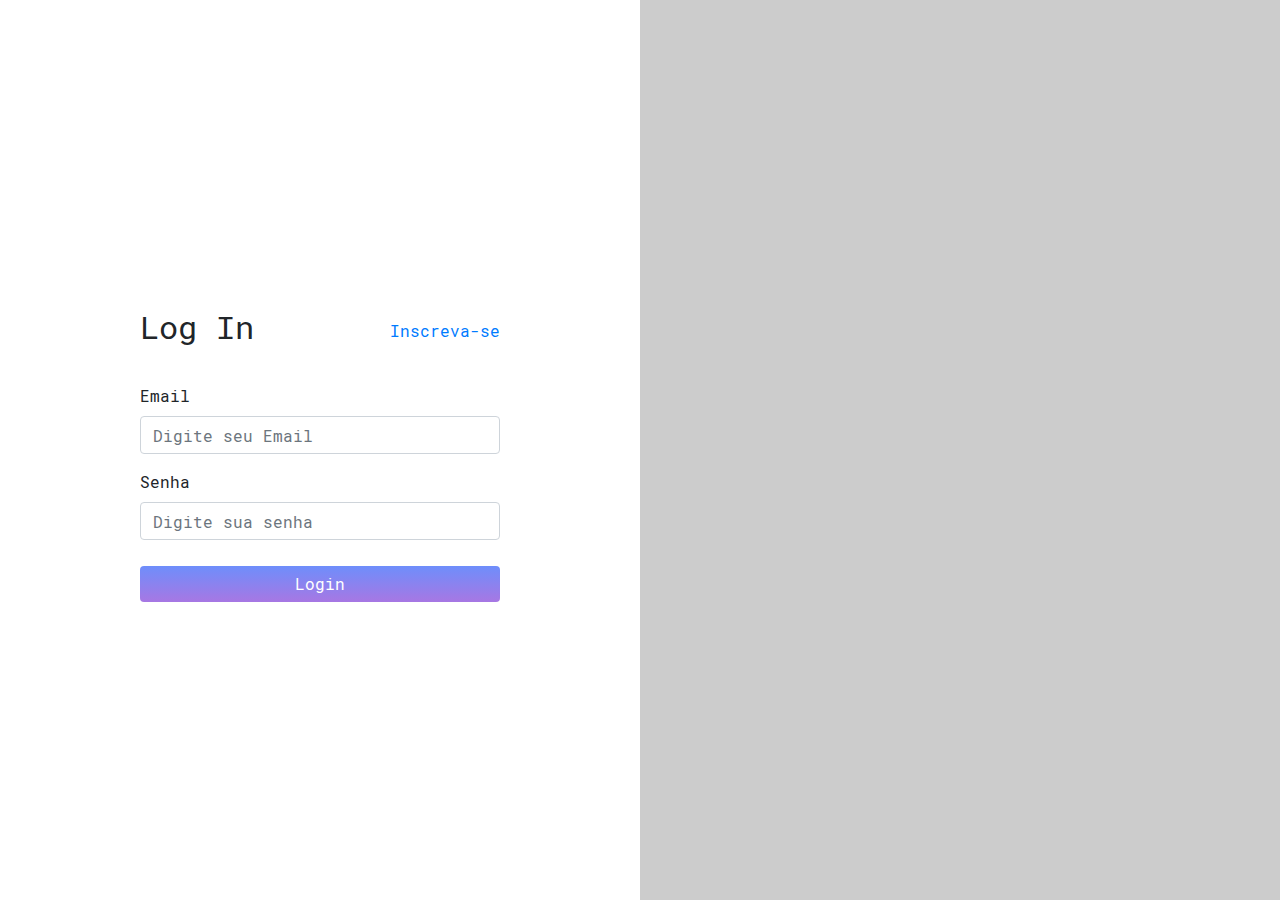
<file: index.html>
<!DOCTYPE html>
<html lang="pt-br">
<head>
    <meta charset="UTF-8">
    <meta name="viewport" content="width=device-width, initial-scale=1.0">
    <link rel="stylesheet" href="css/all.css">
    <link rel="stylesheet" href="plugins/bootstrap/css/bootstrap.min.css">
    <link rel="stylesheet" href="plugins/fontaweosome/css/all.min.css">
    <title>DASHBOARD</title>
</head>
<body>
    <div class="login">
        <div class="login-form">
            <div class="login-form-wrapper">
                <div class="login-title">
                    <h2>Log In</h2>
                    <a href="views/registrer.html">Inscreva-se</a>
                </div>
                <form>
                    <div class="form-group">
                      <label for="email">Email</label>
                      <input type="email" class="form-control" id="email" aria-describedby="emailHelp" placeholder="Digite seu Email">
                      
                    </div>
                    <div class="form-group">
                      <label for="senha">Senha</label>
                      <input type="password" class="form-control" id="senha" placeholder="Digite sua senha ">
                    </div>
                    <div class="form-group form-check">
                      
                      
                    </div>
                    <button type="button" class="btn">Login</button>
                  </form>
            </div>
           
        </div>
        <div class="banner-login">
                  
                
        </div>
    </div>
<script src="plugins/bootstrap/js/bootstrap.min.js"></script>
<script src="plugins/fontaweosome/js/all.min.js"></script>
<script>
    let button = document.querySelector('form button.btn')
    button.addEventListener("click", ()=>{
        location.href = "views/dashboard.html"
      
    })

</script>
</body>
</html>
</file>
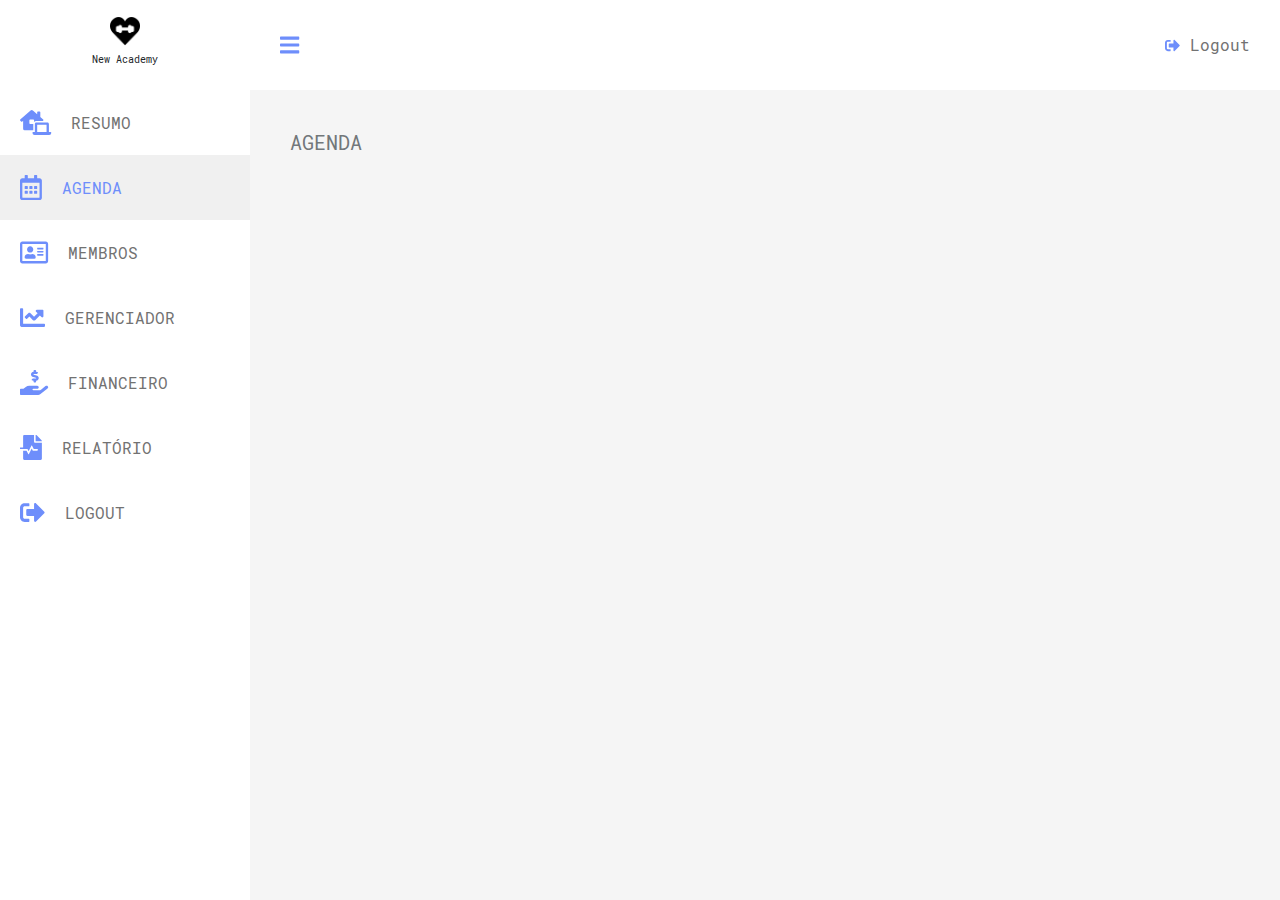
<file: views/agenda.html>
<!DOCTYPE html>
<html lang="pt-br">
<head>
    <meta charset="UTF-8">
    <meta name="viewport" content="width=device-width, initial-scale=1.0">
    <link rel="stylesheet" href="../css/all.css">
    <link rel="stylesheet" href="../plugins/bootstrap/css/bootstrap.min.css">
    <link rel="stylesheet" href="../plugins/fontaweosome/css/all.min.css">
    <title>DASHBOARD</title>
</head>
<body>
<div class="flex-dashboard">
       
    <sidebar id="sidebar">
        <div class="sidebar-title">
            <img src="../imagem/core.png" alt="">
            <h2>New Academy</h2>
        </div>
        <div class="menu">
            <ul>
                <li>
                    <i class="fas fa-laptop-house"></i>
                    <a href="dashboard.html"> Resumo</a>
                </li>
                <li class="selected">
                    <i class="far fa-calendar-alt"></i>
                    <a href="agenda.html"> Agenda</a>
                </li>
                
                <li class="nav-item dropdown">
                    <i class="far fa-address-card"></i>
                    <a href="membros.html"> Membros</a>
                </li>
                
                <li>
                    <i class="fas fa-chart-line"></i>
                    <a href="gerenciador.html"> Gerenciador</a>
                </li>
                
                <li>
                    <i class="fas fa-hand-holding-usd"></i>
                    <a href="financeiro.html"> Financeiro</a>
                </li>
                
                <li>
                    <i class="fas fa-file-medical-alt"></i>
                    <a href="relatorio.html"> Relatório</a>
                </li>

                <li class="sidebar_logout">
                    <i class="fas fa-sign-out-alt"></i>
                    <a href="../index.html"> Logout</a>

                </li>

            </ul>
        </div>
    </sidebar>
    <main  id="mainContent">
        <header>
            <i id="iconMenu" onclick="responsiveSidebar()" class="fas fa-bars"></i>
           
            <a href="../index.html"><i class="fas fa-sign-out-alt"></i> Logout</a>
        </header>
        <div class="main-content">
            <div class="main-content-title">
                <h2>Agenda</h2>
            </div>
            <div class="panel-row">
                         
            </div>
            <div class="content" id="ajax-content">
               

            </div>              
        </div> 
    </main>
    
</div>
<script src="../plugins/bootstrap/js/bootstrap.min.js"></script>
<script src="../plugins/fontaweosome/js/all.min.js"></script>
<script src="../js/menu.js"></script>
</body>
</html>
</file>
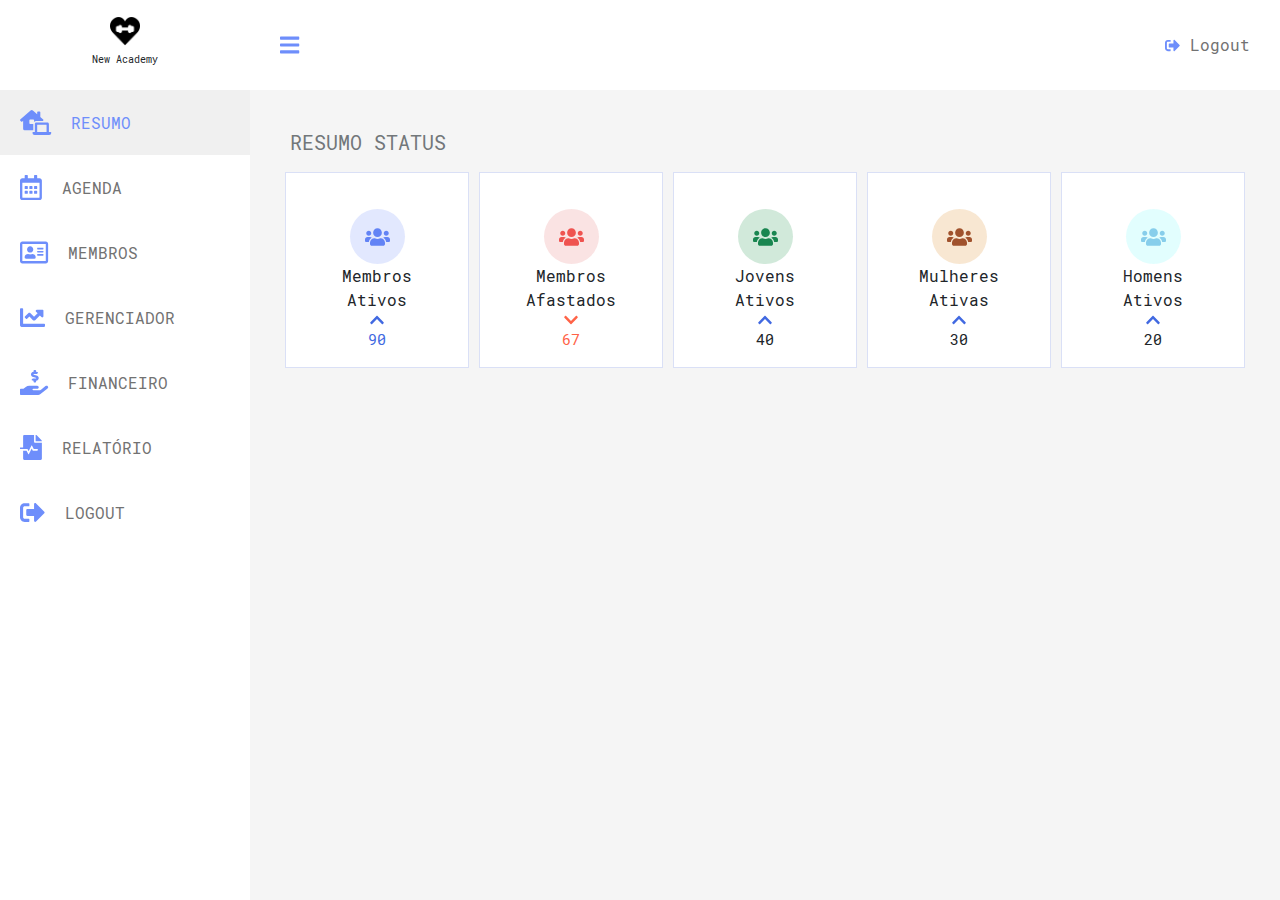
<file: views/dashboard.html>
<!DOCTYPE html>
<html lang="pt-br">
<head>
    <meta charset="UTF-8">
    <meta name="viewport" content="width=device-width, initial-scale=1.0">
    <link rel="stylesheet" href="../css/all.css">
    <link rel="stylesheet" href="../plugins/bootstrap/css/bootstrap.min.css">
    <link rel="stylesheet" href="../plugins/fontaweosome/css/all.min.css">
    <title>DASHBOARD</title>
</head>
<body>
<div class="flex-dashboard">
       
    <sidebar id="sidebar">
        <div class="sidebar-title">
            <img src="../imagem/core.png" alt="">
            <h2>New Academy</h2>
        </div>
        <div class="menu">
            <ul>
                <li class="selected">
                    <i class="fas fa-laptop-house"></i>
                    <a href="dashboard.html"> Resumo</a>
                </li>
                <li>
                    <i class="far fa-calendar-alt"></i>
                    <a href="agenda.html"> Agenda</a>
                </li>
                
                <li class="nav-item dropdown">
                    <i class="far fa-address-card"></i>
                    <a href="membros.html"> Membros</a>
                </li>
                
                <li>
                    <i class="fas fa-chart-line"></i>
                    <a href="gerenciador.html"> Gerenciador</a>
                </li>
                
                <li>
                    <i class="fas fa-hand-holding-usd"></i>
                    <a href="financeiro.html"> Financeiro</a>
                </li>
                
                <li>
                    <i class="fas fa-file-medical-alt"></i>
                    <a href="relatorio.html"> Relatório</a>
                </li>

                <li class="sidebar_logout">
                    <i class="fas fa-sign-out-alt"></i>
                    <a href="../index.html"> Logout</a>

                </li>

            </ul>
        </div>
    </sidebar>
    <main id="mainContent">
        <header>
            <i id="iconMenu" onclick="responsiveSidebar()" class="fas fa-bars"></i>
            <a href="../index.html"><i class="fas fa-sign-out-alt"></i> Logout</a>
        </header>
        <div class="main-content">
            <div class="main-content-title">
                <h2> Resumo Status</h2>
            </div>
            <div class="dashboard-content">
                <div class="dashboard-flex-parent">
                    <div class="dashboard-box">
                        <div class="dashboard-box-wrapper">
                            <div class="box-icon box-membro">
                                <i class="fas fa-users"></i>
                            </div>
                            <div class="value">Membros<br>Ativos</div>
                            <i class="fas fa-chevron-up "></i>
                            <div class="type ativos">90</div>

                        </div>
                    </div>
                    <div class="dashboard-box">
                        <div class="dashboard-box-wrapper">
                            <div class="box-icon box-afastados">
                                <i class="fas fa-users"></i>
                            </div>
                            <div class="value">Membros <br> Afastados</div>
                            <i class="fas fa-chevron-down"></i>
                            <div class="type afastado">67</div>

                        </div>
                    </div>
                    <div class="dashboard-box">
                        <div class="dashboard-box-wrapper">
                            <div class="box-icon box-jovens">
                                <i class="fas fa-users"></i>
                            </div>
                            <div class="value">Jovens <br> Ativos </div>
                            <i class="fas fa-chevron-up "></i>
                            <div class="type">40</div>

                        </div>
                    </div>
                    <div class="dashboard-box">
                        <div class="dashboard-box-wrapper">
                            <div class="box-icon box-mulheres">
                                <i class="fas fa-users"></i>
                            </div>
                            <div class="value">Mulheres <br> Ativas </div>
                            <i class="fas fa-chevron-up "></i>
                            <div class="type">30</div>

                        </div>
                    </div>
                    <div class="dashboard-box">
                        <div class="dashboard-box-wrapper">
                            <div class="box-icon box-homens">
                                <i class="fas fa-users"></i>
                            </div>
                            <div class="value">Homens <br>Ativos </div>
                            <i class="fas fa-chevron-up "></i>
                            <div class="type">20</div>

                        </div>
                    </div>
                    
                </div>
            </div>
            
        </div> 

    
    </main>
    
</div>

<script src="../plugins/bootstrap/js/bootstrap.min.js"></script>
<script src="../plugins/fontaweosome/js/all.min.js"></script>
<script src="../js/menu.js"></script>
</body>
</html>
</file>
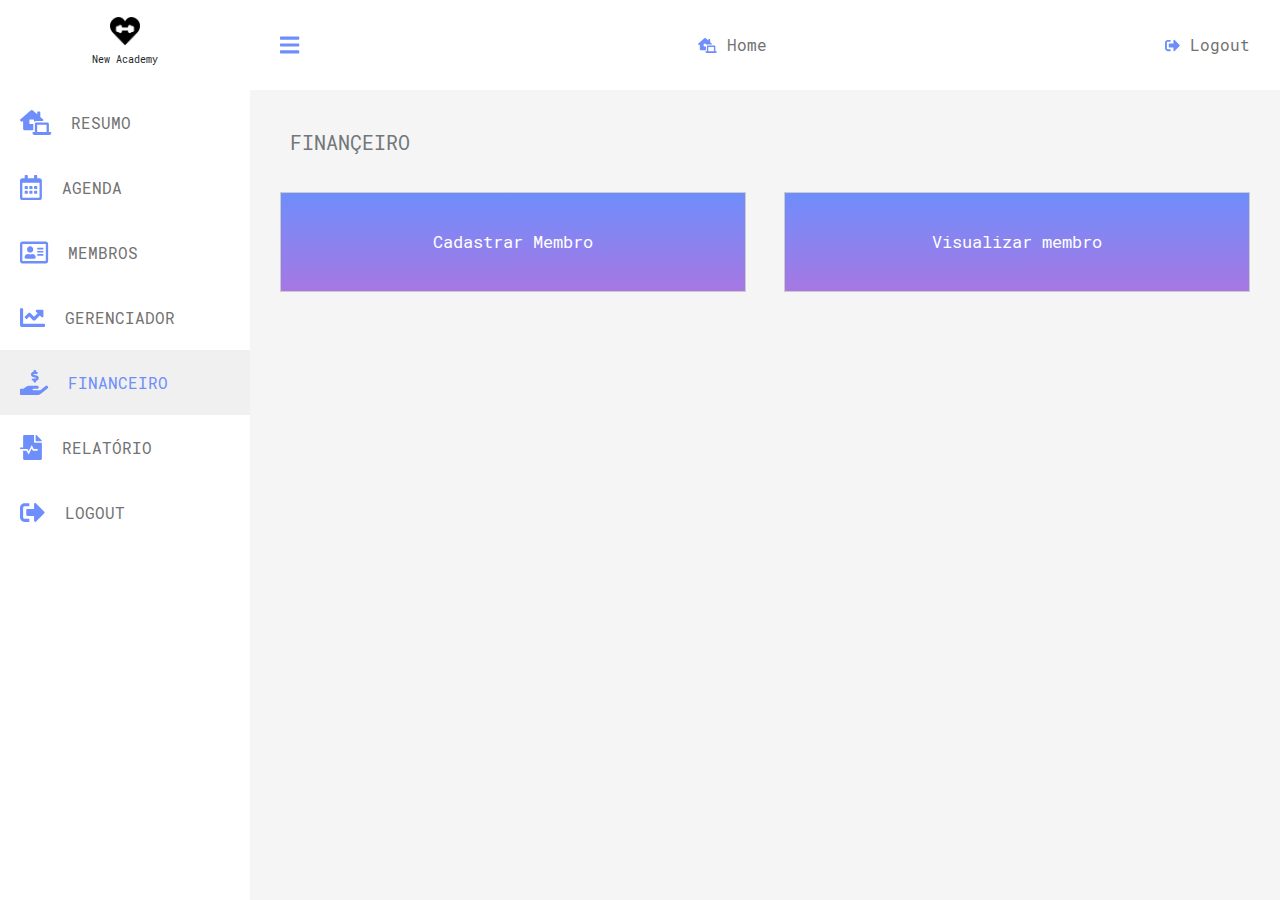
<file: views/financeiro.html>
<!DOCTYPE html>
<html lang="pt-br">
<head>
    <meta charset="UTF-8">
    <meta name="viewport" content="width=device-width, initial-scale=1.0">
    <link rel="stylesheet" href="../css/all.css">
    <link rel="stylesheet" href="../plugins/bootstrap/css/bootstrap.min.css">
    <link rel="stylesheet" href="../plugins/fontaweosome/css/all.min.css">
    <title>DASHBOARD</title>
</head>
<body>
<div class="flex-dashboard">
       
    <sidebar id="sidebar">
        <div class="sidebar-title">
            <img src="../imagem/core.png" alt="">
            <h2>New Academy</h2>
        </div>
        <div class="menu">
            <ul>
                <li>
                    <i class="fas fa-laptop-house"></i>
                    <a href="dashboard.html"> Resumo</a>
                </li>
                <li>
                    <i class="far fa-calendar-alt"></i>
                    <a href="agenda.html"> Agenda</a>
                </li>
                
                <li class="nav-item dropdown">
                    <i class="far fa-address-card"></i>
                    <a href="membros.html"> Membros</a>
                </li>
                
                <li>
                    <i class="fas fa-chart-line"></i>
                    <a href="gerenciador.html"> Gerenciador</a>
                </li>
                
                <li class="selected">
                    <i class="fas fa-hand-holding-usd"></i>
                    <a href="financeiro.html"> Financeiro</a>
                </li>
                
                <li>
                    <i class="fas fa-file-medical-alt"></i>
                    <a href="relatorio.html"> Relatório</a>
                </li>

                <li class="sidebar_logout">
                    <i class="fas fa-sign-out-alt"></i>
                    <a href="../index.html"> Logout</a>

                </li>

            </ul>
        </div>
    </sidebar>
    <main  id="mainContent">
        <header>
            <i id="iconMenu" onclick="responsiveSidebar()" class="fas fa-bars"></i>
            <a href="dashboard.html"><i class="fas fa-laptop-house"></i> Home</a>
            <a href="../index.html"><i class="fas fa-sign-out-alt"></i> Logout</a>
        </header>
        <div class="main-content">
            <div class="main-content-title">
                <h2>Finançeiro</h2>
            </div>
            <div class="panel-row">
                
                <button class="panel panel-50" a-view="cadastrarPeso" onclick="fetchContent(this)" a-folder="peso">Cadastrar Membro</button>
                <button class="panel panel-50"  a-view="vizualizarPeso" onclick="fetchContent(this)" a-folder="peso">Visualizar membro</button>          
            </div>
            <div class="content" id="ajax-content">
               

            </div>              
        </div> 
    </main>
    
</div>
<script src="../plugins/bootstrap/js/bootstrap.min.js"></script>
<script src="../plugins/fontaweosome/js/all.min.js"></script>
<script src="../js/menu.js"></script>
</body>
</html>
</file>
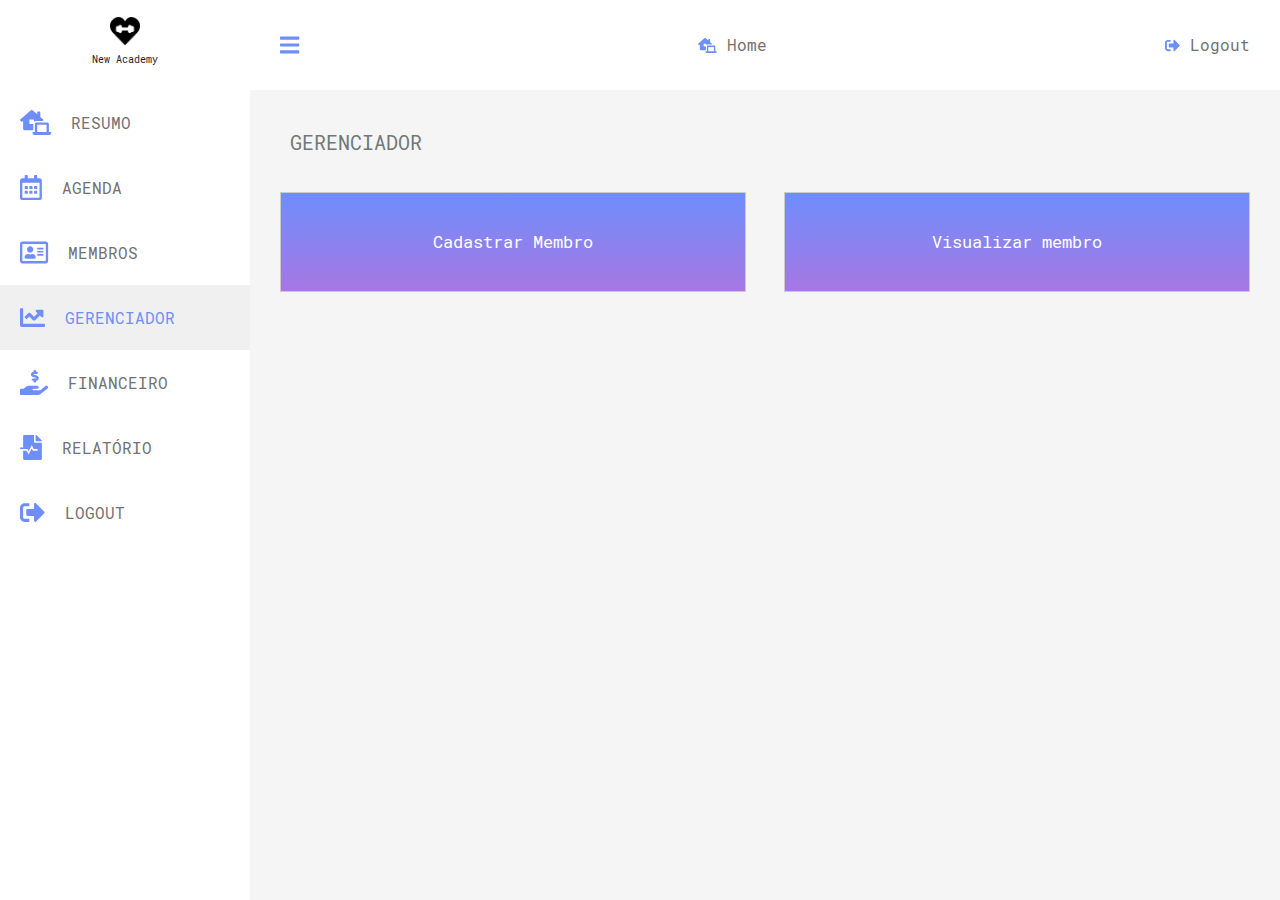
<file: views/gerenciador.html>
<!DOCTYPE html>
<html lang="pt-br">
<head>
    <meta charset="UTF-8">
    <meta name="viewport" content="width=device-width, initial-scale=1.0">
    <link rel="stylesheet" href="../css/all.css">
    <link rel="stylesheet" href="../plugins/bootstrap/css/bootstrap.min.css">
    <link rel="stylesheet" href="../plugins/fontaweosome/css/all.min.css">
    <title>DASHBOARD</title>
</head>
<body>
<div class="flex-dashboard">
       
    <sidebar id="sidebar">
        <div class="sidebar-title">
            <img src="../imagem/core.png" alt="">
            <h2>New Academy</h2>
        </div>
        <div class="menu">
            <ul>
                <li>
                    <i class="fas fa-laptop-house"></i>
                    <a href="dashboard.html"> Resumo</a>
                </li>
                <li>
                    <i class="far fa-calendar-alt"></i>
                    <a href="agenda.html"> Agenda</a>
                </li>
                
                <li class="nav-item dropdown">
                    <i class="far fa-address-card"></i>
                    <a href="membros.html"> Membros</a>
                </li>
                
                <li class="selected">
                    <i class="fas fa-chart-line"></i>
                    <a href="gerenciador.html"> Gerenciador</a>
                </li>
                
                <li>
                    <i class="fas fa-hand-holding-usd"></i>
                    <a href="financeiro.html"> Financeiro</a>
                </li>
                
                <li>
                    <i class="fas fa-file-medical-alt"></i>
                    <a href="relatorio.html"> Relatório</a>
                </li>

                <li class="sidebar_logout">
                    <i class="fas fa-sign-out-alt"></i>
                    <a href="../index.html"> Logout</a>

                </li>

            </ul>
        </div>
    </sidebar>
    <main  id="mainContent">
        <header>
            <i id="iconMenu" onclick="responsiveSidebar()" class="fas fa-bars"></i>
            <a href="dashboard.html"><i class="fas fa-laptop-house"></i> Home</a>
            <a href="../index.html"><i class="fas fa-sign-out-alt"></i> Logout</a>
        </header>
        <div class="main-content">
            <div class="main-content-title">
                <h2>Gerenciador</h2>
            </div>
            <div class="panel-row">
                <button class="panel panel-50" a-view="cadastrarPeso" onclick="fetchContent(this)" a-folder="peso">Cadastrar Membro</button>
                <button class="panel panel-50"  a-view="vizualizarPeso" onclick="fetchContent(this)" a-folder="peso">Visualizar membro</button>          
            </div>
            <div class="content" id="ajax-content">
               

            </div>              
        </div> 
    </main>
    
</div>
<script src="../plugins/bootstrap/js/bootstrap.min.js"></script>
<script src="../plugins/fontaweosome/js/all.min.js"></script>
<script src="../js/menu.js"></script>
</body>
</html>
</file>
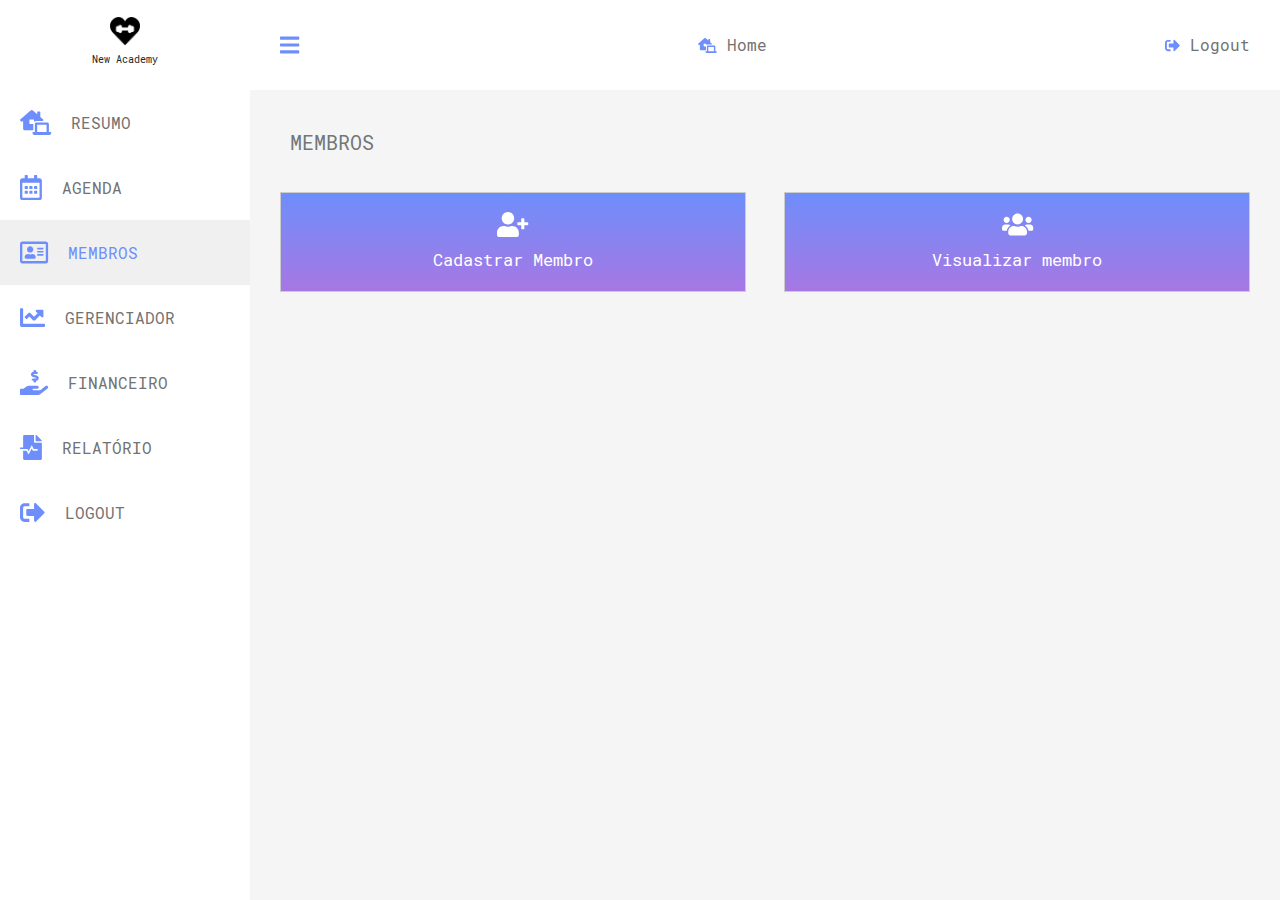
<file: views/membros.html>
<!DOCTYPE html>
<html lang="pt-br">
<head>
    <meta charset="UTF-8">
    <meta name="viewport" content="width=device-width, initial-scale=1.0">
    <link rel="stylesheet" href="../css/all.css">
    <link rel="stylesheet" href="../plugins/bootstrap/css/bootstrap.min.css">
    <link rel="stylesheet" href="../plugins/fontaweosome/css/all.min.css">
    <title>DASHBOARD</title>
</head>
<body>
<div class="flex-dashboard">
       
    <sidebar id="sidebar">
        <div class="sidebar-title">
            <img src="../imagem/core.png" alt="">
            <h2>New Academy</h2>
        </div>
        <div class="menu">
            <ul>
                <li>
                    <i class="fas fa-laptop-house"></i>
                    <a href="dashboard.html"> Resumo</a>
                </li>
                <li>
                    <i class="far fa-calendar-alt"></i>
                    <a href="agenda.html"> Agenda</a>
                </li>
                
                <li class="selected">
                    <i class="far fa-address-card"></i>
                    <a href="membros.html"> Membros</a>
                </li>
                
                <li>
                    <i class="fas fa-chart-line"></i>
                    <a href="gerenciador.html"> Gerenciador</a>
                </li>
                
                <li>
                    <i class="fas fa-hand-holding-usd"></i>
                    <a href="financeiro.html"> Financeiro</a>
                </li>
                
                <li>
                    <i class="fas fa-file-medical-alt"></i>
                    <a href="relatorio.html"> Relatório</a>
                </li>

                <li class="sidebar_logout">
                    <i class="fas fa-sign-out-alt"></i>
                    <a href="../index.html"> Logout</a>

                </li>

            </ul>
        </div>
    </sidebar>
    <main  id="mainContent">
        <header>
            <i id="iconMenu" onclick="responsiveSidebar()" class="fas fa-bars"></i>
            <a href="dashboard.html"><i class="fas fa-laptop-house"></i> Home</a>
            <a href="../index.html"><i class="fas fa-sign-out-alt"></i> Logout</a>
        </header>
        <div class="main-content">
            <div class="main-content-title">
                <h2>Membros</h2>
            </div>
            <div class="panel-row">
                <button class="panel panel-50" a-view="cadastrarPeso" onclick="fetchContent(this)" a-folder="peso">
                    <i class="fas fa-user-plus"></i>
                    Cadastrar Membro
                </button>
                <button class="panel panel-50"  a-view="vizualizarPeso" onclick="fetchContent(this)" a-folder="peso">
                    <i class="fas fa-users"></i>
                    Visualizar membro
                </button>          
            </div>
            <div class="content" id="ajax-content">
               

            </div>              
        </div> 
    </main>
    
</div>
<script src="../plugins/bootstrap/js/bootstrap.min.js"></script>
<script src="../plugins/fontaweosome/js/all.min.js"></script>
<script src="../js/menu.js"></script>
</body>
</html>
</file>
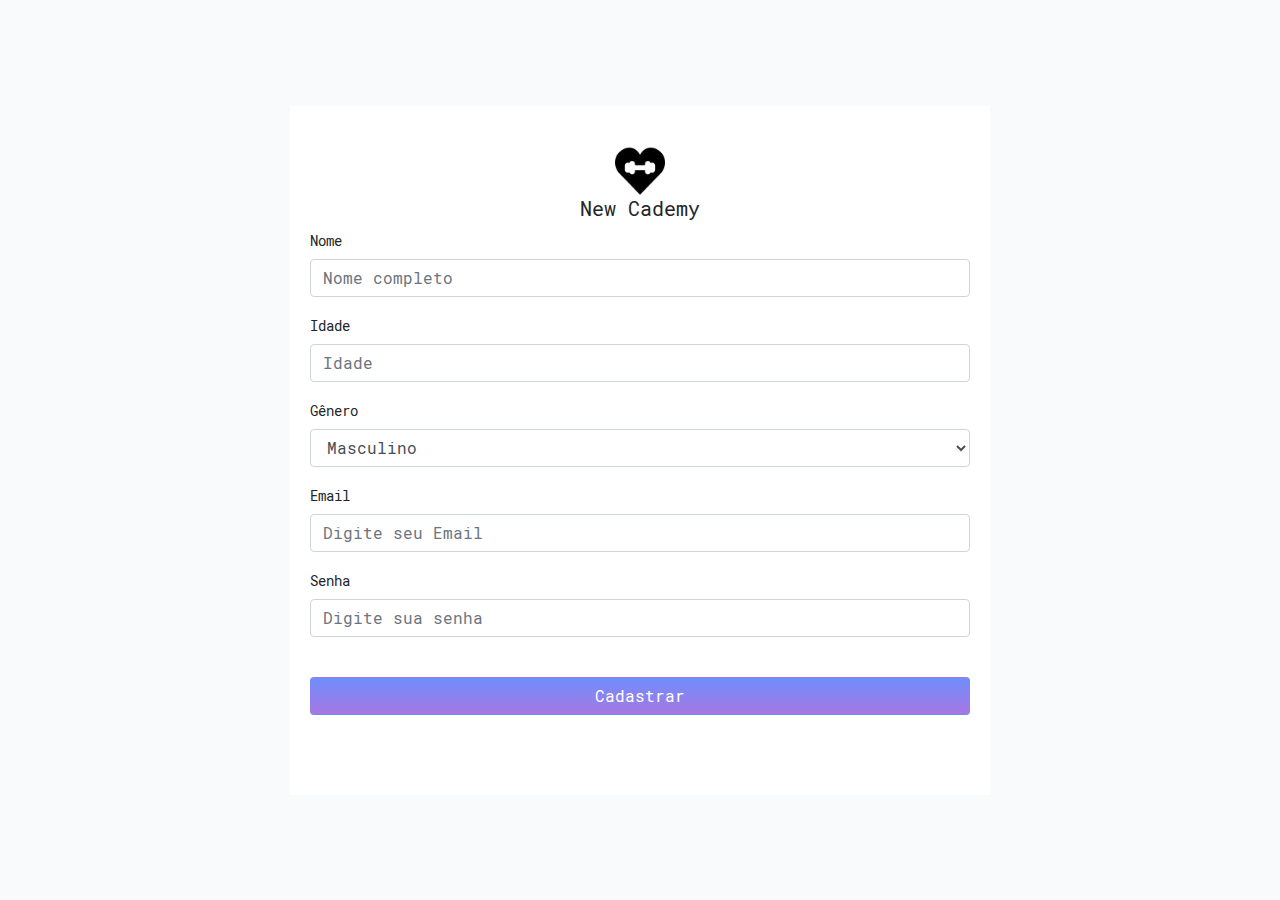
<file: views/registrer.html>
<!DOCTYPE html>
<html lang="pt-br">
<head>
    <meta charset="UTF-8">
    <meta name="viewport" content="width=device-width, initial-scale=1.0">
    <link rel="stylesheet" href="../css/all.css">
    <link rel="stylesheet" href="../plugins/bootstrap/css/bootstrap.min.css">
    <link rel="stylesheet" href="../plugins/fontaweosome/css/all.min.css">
    <title>DASHBOARD</title>
</head>
<body>

    <div class="register-parent">
        <div class="register">
            <div class="register-title">
                <img src="../imagem/core.png" alt="">
                <h2> New Cademy </h2>
            </div>
            <form>
                <div class="form-group">
                  <label for="exampleInputEmail1">Nome</label>
                  <input type="text" class="form-control" id="name" placeholder="Nome completo">
                </div>
                <div class="form-group">
                  <label for="age">Idade</label>
                  <input type="text" class="form-control" id="age" placeholder="Idade">
                </div>
                <div class="form-group">
                    <label for="genero">Gênero</label>  
                    <select class="form-control" name="" id="genero">
                     
                        <option value="">Masculino</option>
                        <option value="">Feminino</option>
                    </select>
                  
                </div>
                <div class="form-group">
                    <label for="email">Email</label>
                    <input type="email" class="form-control" id="email" aria-describedby="emailHelp" placeholder="Digite seu Email">
                    
                  </div>
                  <div class="form-group">
                    <label for="senha">Senha</label>
                    <input type="password" class="form-control" id="senha" placeholder="Digite sua senha ">
                  </div>
                <button type="submit" class="btn">Cadastrar</button>

              </form>
        </div>
    </div>
    
<script src="../plugins/bootstrap/js/bootstrap.min.js"></script>
<script src="../plugins/fontaweosome/js/all.min.js"></script>
</body>
</html>
</file>
<file: css/all.css>
@import 'fonts.css';
@import 'reset.css';
@import 'login.css';
@import 'register.css';
@import 'sidebar.css';
@import 'header.css';
@import 'main.css';
</file>
